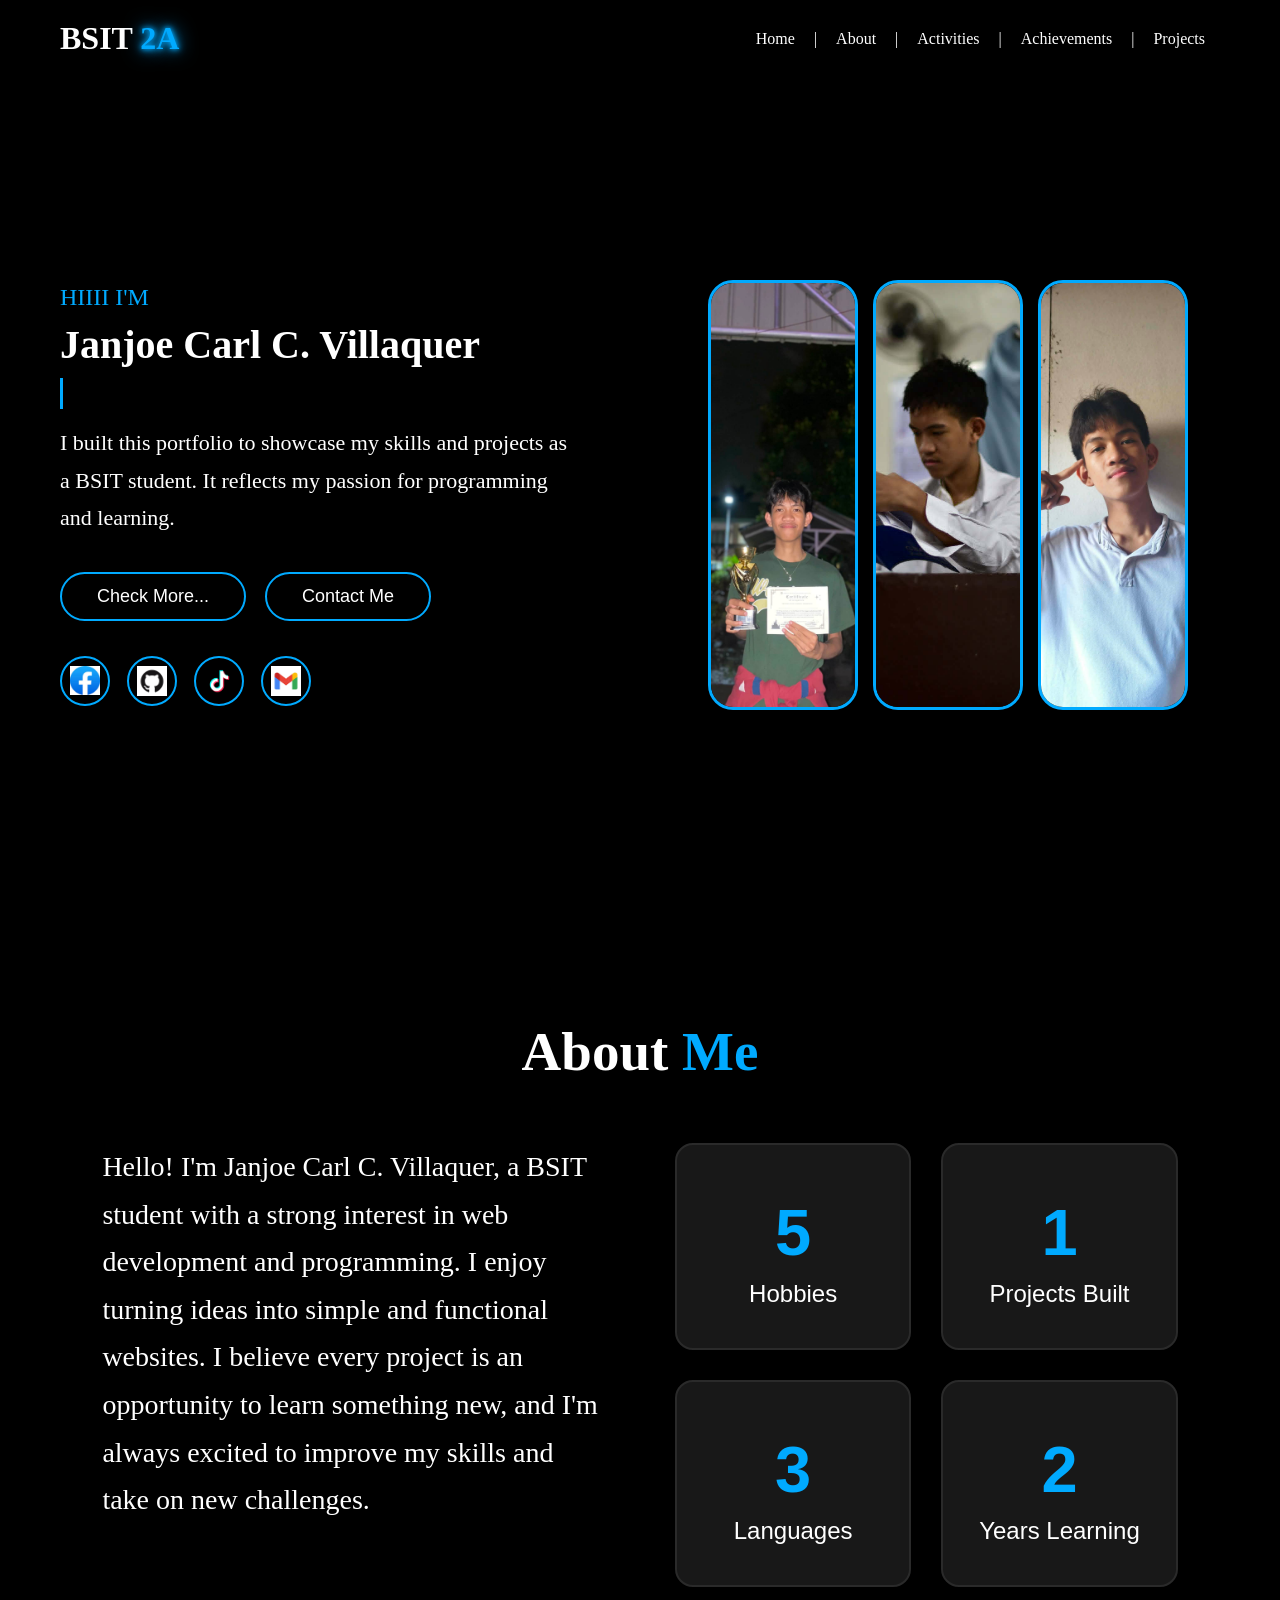
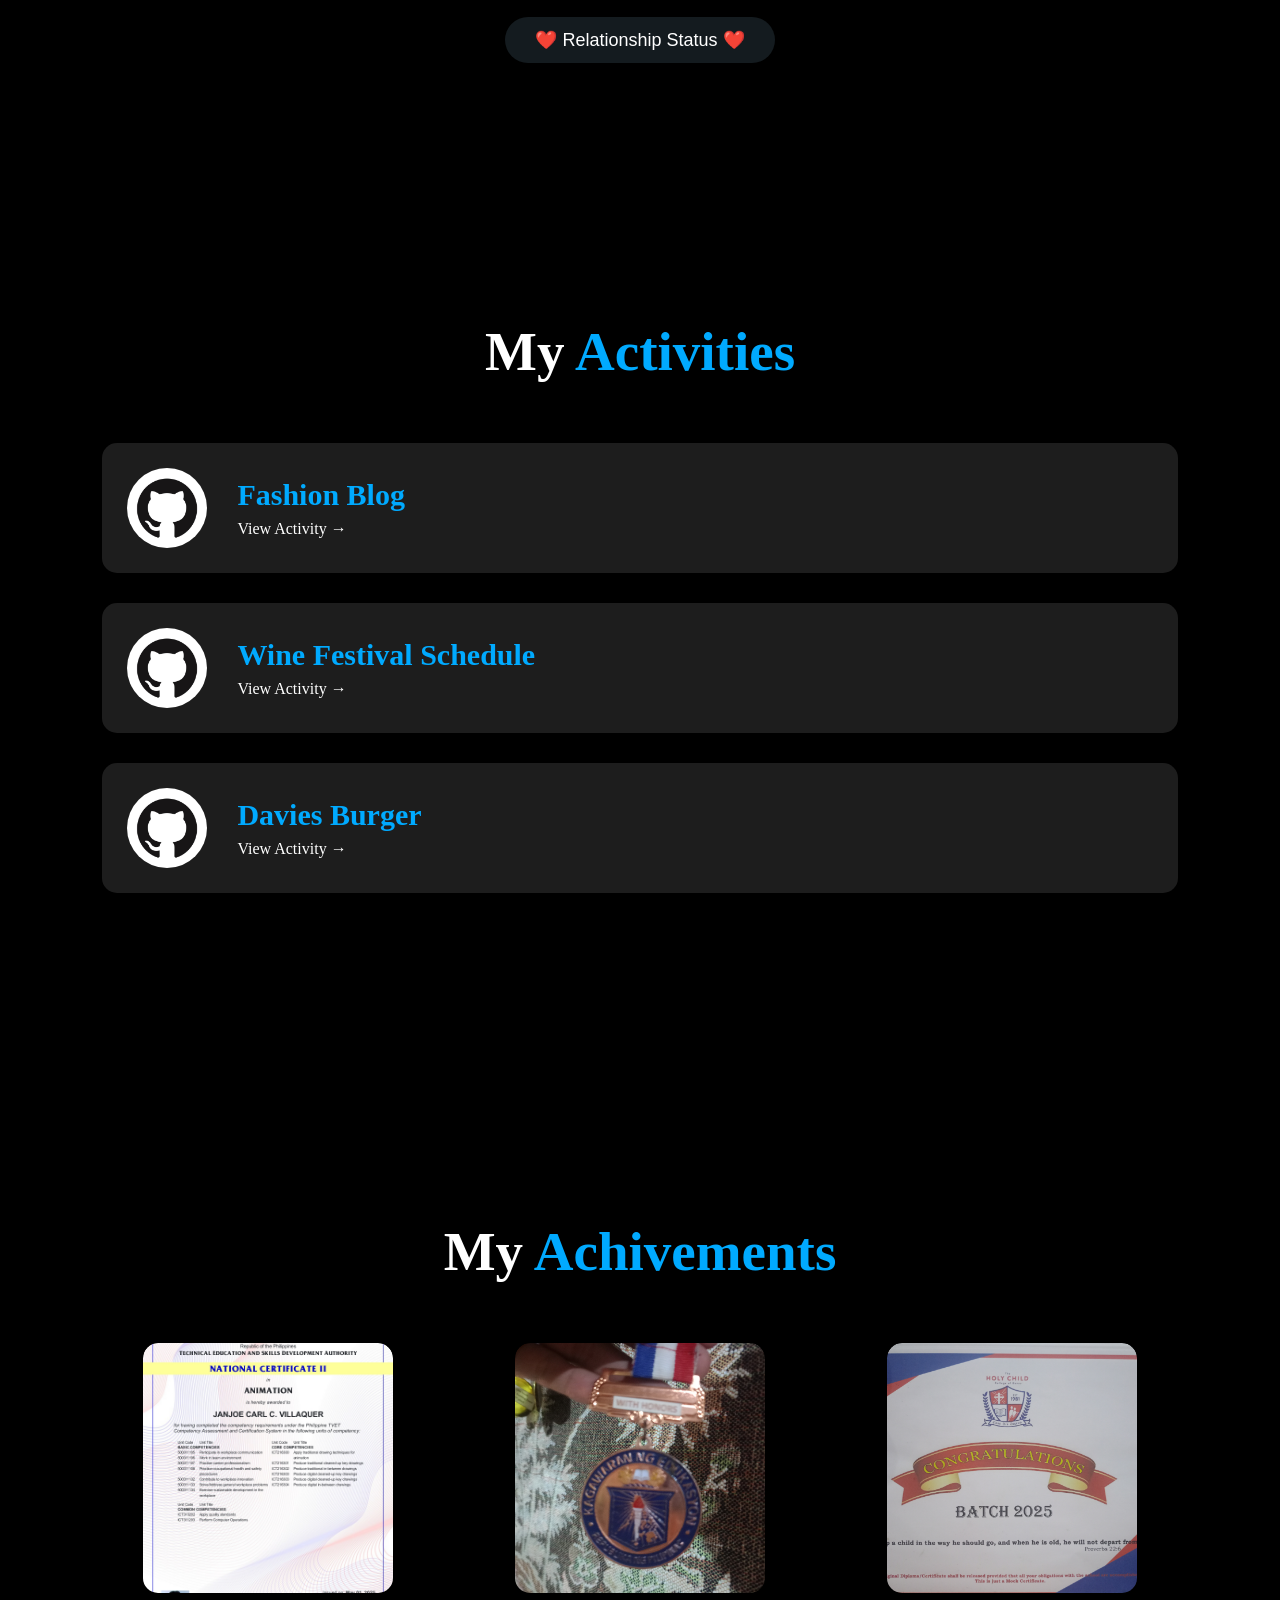
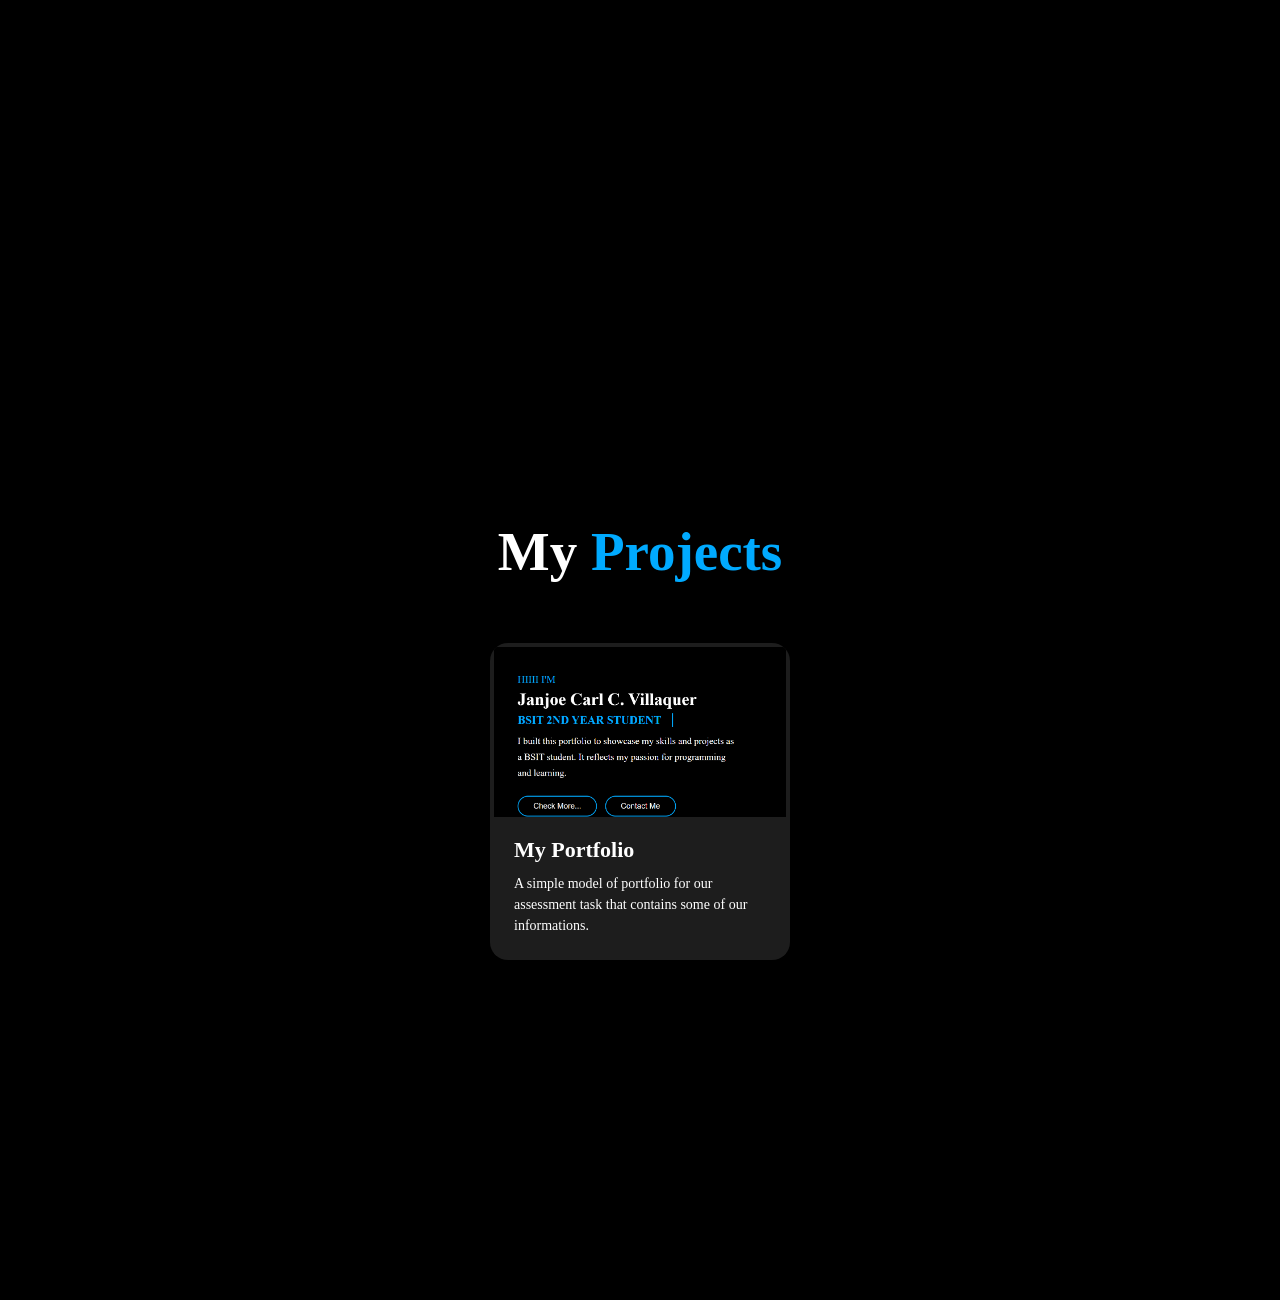
<file: index.html>
<!DOCTYPE html>
<html lang="en">
<head>
    <meta charset="UTF-8">
    <meta name="viewport" content="width=device-width, initial-scale=1.0">
    <link rel="stylesheet" href="style.css">
    <title>My portfolio</title>
</head>
<body>
    <!DOCTYPE html>
<html lang="en">
<head>
    <meta charset="UTF-8">
    <meta name="viewport" content="width=device-width, initial-scale=1.0">
    <title>My Portfolio</title>
</head>
<body>
    <header>
        <h2 class="logo">BSIT <span>2A</span></h2>
        <nav>
            <a href="#home">Home</a> |
            <a href="#about">About</a> |
            <a href="#activities">Activities</a> |
            <a href="#achievements">Achievements</a> |
            <a href="#projects">Projects</a>
        </nav>
    </header>

    
    <section id="home">
    <div class="home-content">
        <p>HIIII I'M</p>

        <h1>Janjoe Carl C. Villaquer</h1>

        <h2 class="typing">
            BSIT 2ND YEAR STUDENT
        </h2>

        <p class="description">
            I built this portfolio to showcase my skills and projects as a BSIT student.
            It reflects my passion for programming and learning.
        </p>

        <div class="buttons">
            <button class="btn">Check More...</button>
            <button class="btn">Contact Me</button>
        </div>

        <div class="social-icons">
            <a href="#"><img src="Images/fb.jpg"></a>
            <a href="#"><img src="Images/github.jpg"></a>
            <a href="#"><img src="Images/tiktok.jpg"></a>
            <a href="#"><img src="Images/email.jpg"></a>
        </div>
    </div>

    <div class="home-images">
        <img src="Images/pfp1.jpg">
        <img src="Images/pfp2.jpg">
        <img src="Images/pfp3.jpg">
    </div>
</section>


    <section id="about">
    <h1 class="about-title">About <span>Me</span></h1>
    <div class="about-container">
        <div class="about-text">
            <p>
                Hello! I'm Janjoe Carl C. Villaquer, a BSIT student with a
                strong interest in web development and programming.
                I enjoy turning ideas into simple and functional websites.
                I believe every project is an opportunity to learn something
                new, and I'm always excited to improve my skills and take on
                new challenges.
            </p>
        </div>

   <div class="about-boxes">
    <button class="info-box" onclick="showPopup('hobbies')">
    <i class="fa-solid fa-gamepad icon"></i>
    <h2>5</h2>
    <p>Hobbies</p>
</button>

<button class="info-box" onclick="showPopup('projects')">
    <i class="fa-solid fa-code icon"></i>
    <h2>1</h2>
    <p>Projects Built</p>
</button>

<button class="info-box" onclick="showPopup('languages')">
    <i class="fa-solid fa-language icon"></i>
    <h2>3</h2>
    <p>Languages</p>
</button>

<button class="info-box" onclick="showPopup('years')">
    <i class="fa-solid fa-graduation-cap icon"></i>
    <h2>2</h2>
    <p>Years Learning</p>
</button>
</div>
    </div>
<div class="relationship">
<button onclick="showPopup('taken')">
❤️ Relationship Status ❤️
</button>
</div>
</section>

<div id="popup" class="popup">
    <div class="popup-content">
        <span class="close">&times;</span>
        <h2 id="popup-title"></h2>
        <div id="popup-body"></div>
    </div>

</div>

    <section id="activities">

    <h1 class="activities-title">
        My <span>Activities</span>
    </h1>

    <div class="activity-card">
        <img src="Images/github.jpg" alt="GitHub Logo">
        <div class="activity-info">

            <h2>Fashion Blog</h2>
            <a href="https://jvillaquer250000000352-ctrl.github.io/Activity1.1/Fashion/index.html"
               target="_blank">
                View Activity →
            </a>
        </div>
    </div>

    <div class="activity-card">
        <img src="Images/github.jpg" alt="GitHub Logo">

        <div class="activity-info">
            <h2>Wine Festival Schedule</h2>
            <a href="https://jvillaquer250000000352-ctrl.github.io/Activity%201.2/Wine%20Festival%20Schedule/index.html"
               target="_blank">
                View Activity →
            </a>
        </div>
    </div>

    <div class="activity-card">
        <img src="Images/github.jpg" alt="GitHub Logo">

        <div class="activity-info">
            <h2>Davies Burger</h2>
            <a href="https://jvillaquer250000000352-ctrl.github.io/Activity2.1/Burger/index.html"
               target="_blank">
                View Activity →
            </a>
        </div>
    </div>

</section>

    <section id="achievements">
        <h1 class="achievements-title">My <span>Achivements</span></h1>
        <div class="achievement-gallery">

        <div class="achievement-card">
            <img src="Images/achivement1.jpg" alt="Achievement 1">
        </div>

        <div class="achievement-card">
            <img src="Images/achivement2.jpg" alt="Achievement2">
        </div>

        <div class="achievement-card">
            <img src="Images/achivement3.jpg" alt="Achievement3">
        </div>

    </div>
    </section>

    <section id="projects">
        <h1 class="projects-title">My <span>Projects</span></h1>

        <div class="project-container">
        <div class="project-card">

        <div class="project-image">
        <img src="Images/project1.png" alt="project 1">
        </div>

        <div class="project-info">
        <h2>My Portfolio</h2>
         <p>A simple model of portfolio for our assessment task that contains some of our informations.</p>
         </div>
        </div>
        </div>
    </section>

    <script>
const popup=document.getElementById("popup");
const title=document.getElementById("popup-title");
const body=document.getElementById("popup-body");
function showPopup(type){
popup.style.display="flex";

if(type=="hobbies"){
title.innerHTML="🎮 Hobbies";
body.innerHTML=`
<ul>
<li>Playing Mobile Legends</li>
<li>Eating Snacks</li>
<li>Joking / Trolling</li>
<li>Listening to Music</li>
<li>Caring for you 💙</li>
</ul>
`;
}

else if(type=="projects"){
title.innerHTML="💻 Projects Built";
body.innerHTML=`
<ul>
<li>My Website Portfolio</li>
</ul>
`;
}

else if(type=="languages"){
title.innerHTML="🌐 Languages";
body.innerHTML=`
<ul>
<li>English</li>
<li>Tagalog</li>
<li>Bisaya / Cebuano</li>
</ul>
`;
}

else if(type=="years"){
title.innerHTML="🎓 Years of Learning";
body.innerHTML=`
<ul>
<li>2 Years learning in UIC</li>
</ul>
`;

}

else if(type=="taken"){
title.innerHTML="❤️ Relationship Status ❤️";
body.innerHTML=`
<img src="Images/her.jpg">
<h3>Taken by her 🥰❤️💖</h3
`;
}
}

document.querySelector(".close").onclick=function(){
popup.style.display="none";
}

window.onclick=function(e){
if(e.target==popup){
popup.style.display="none";
}
}
</script>

</body>
</html>
</file>
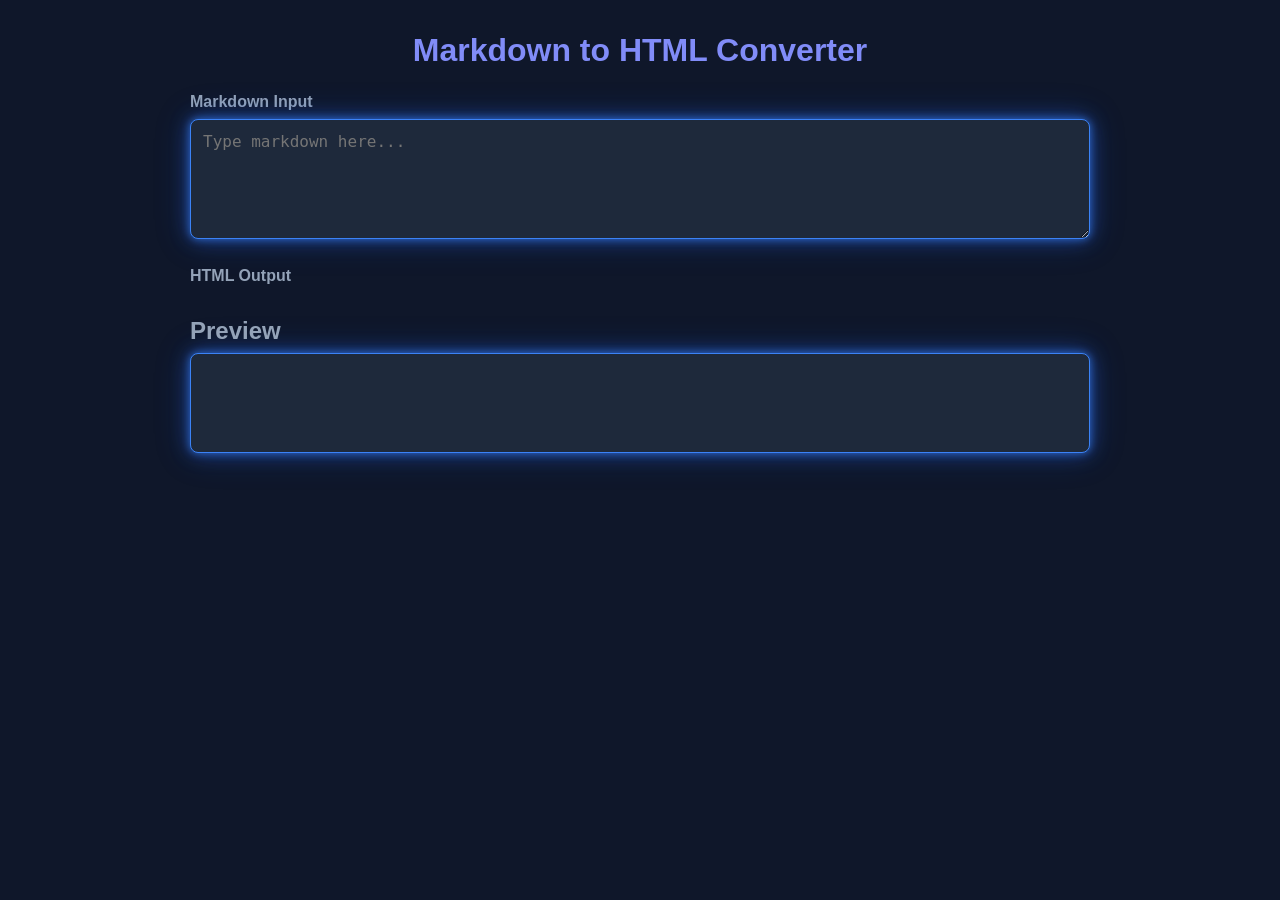
<file: markdown converter/index.html>
<!DOCTYPE html>
<html lang="en">
<head>
  <meta charset="UTF-8">
  <meta name="viewport" content="width=device-width, initial-scale=1.0">
  <title>Markdown to HTML Converter</title>
  <link rel="stylesheet" href="style.css">
</head>
<body>
  <main class="container">
    <h1>Markdown to HTML Converter</h1>
    
    <div class="editor-pane">
      <label for="markdown-input">Markdown Input</label>
      <textarea id="markdown-input" placeholder="Type markdown here..."></textarea>
    </div>

    <div class="output-pane">
      <label for="html-output">HTML Output</label>

      <pre id="html-output"></pre>
    </div>

    <div class="preview-pane">
      <h2>Preview</h2>
      <div id="preview"></div>
    </div>
  </main>

  <script src="script.js"></script>
</body>
</html>
</file>
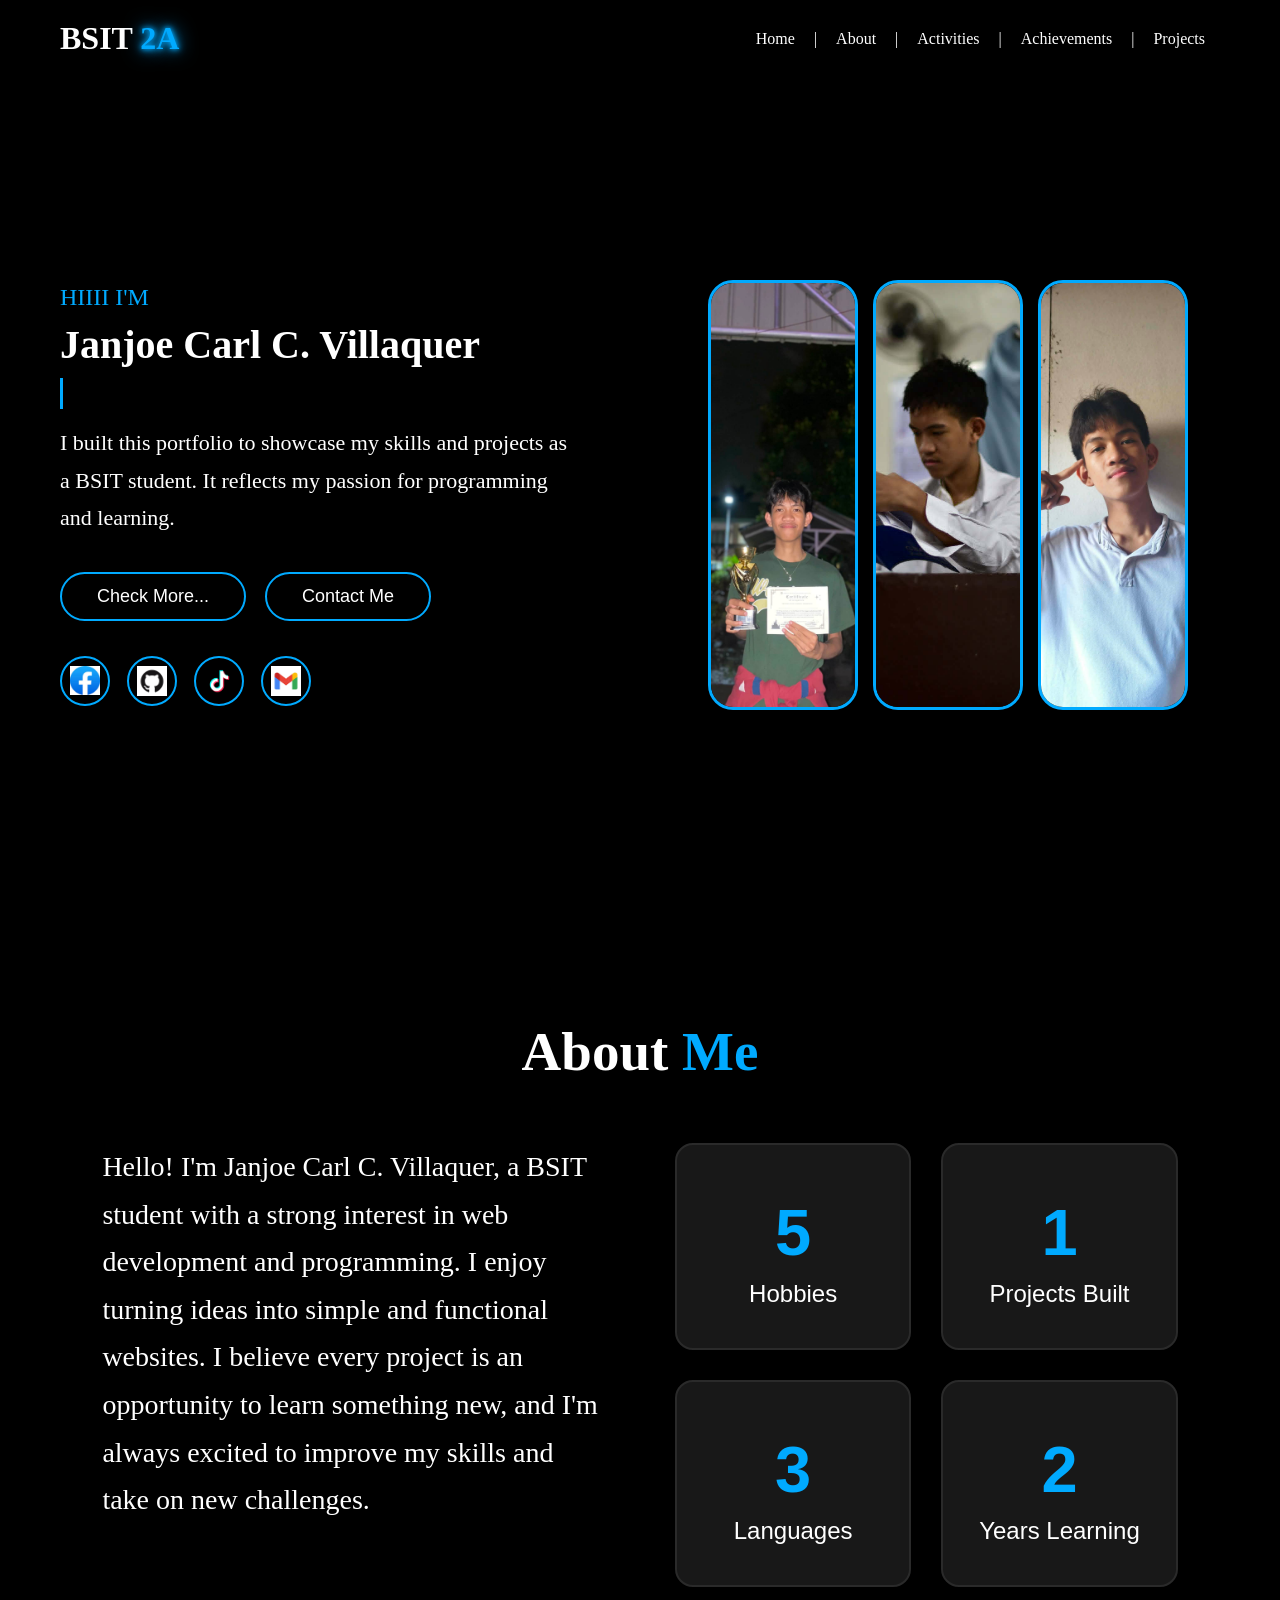
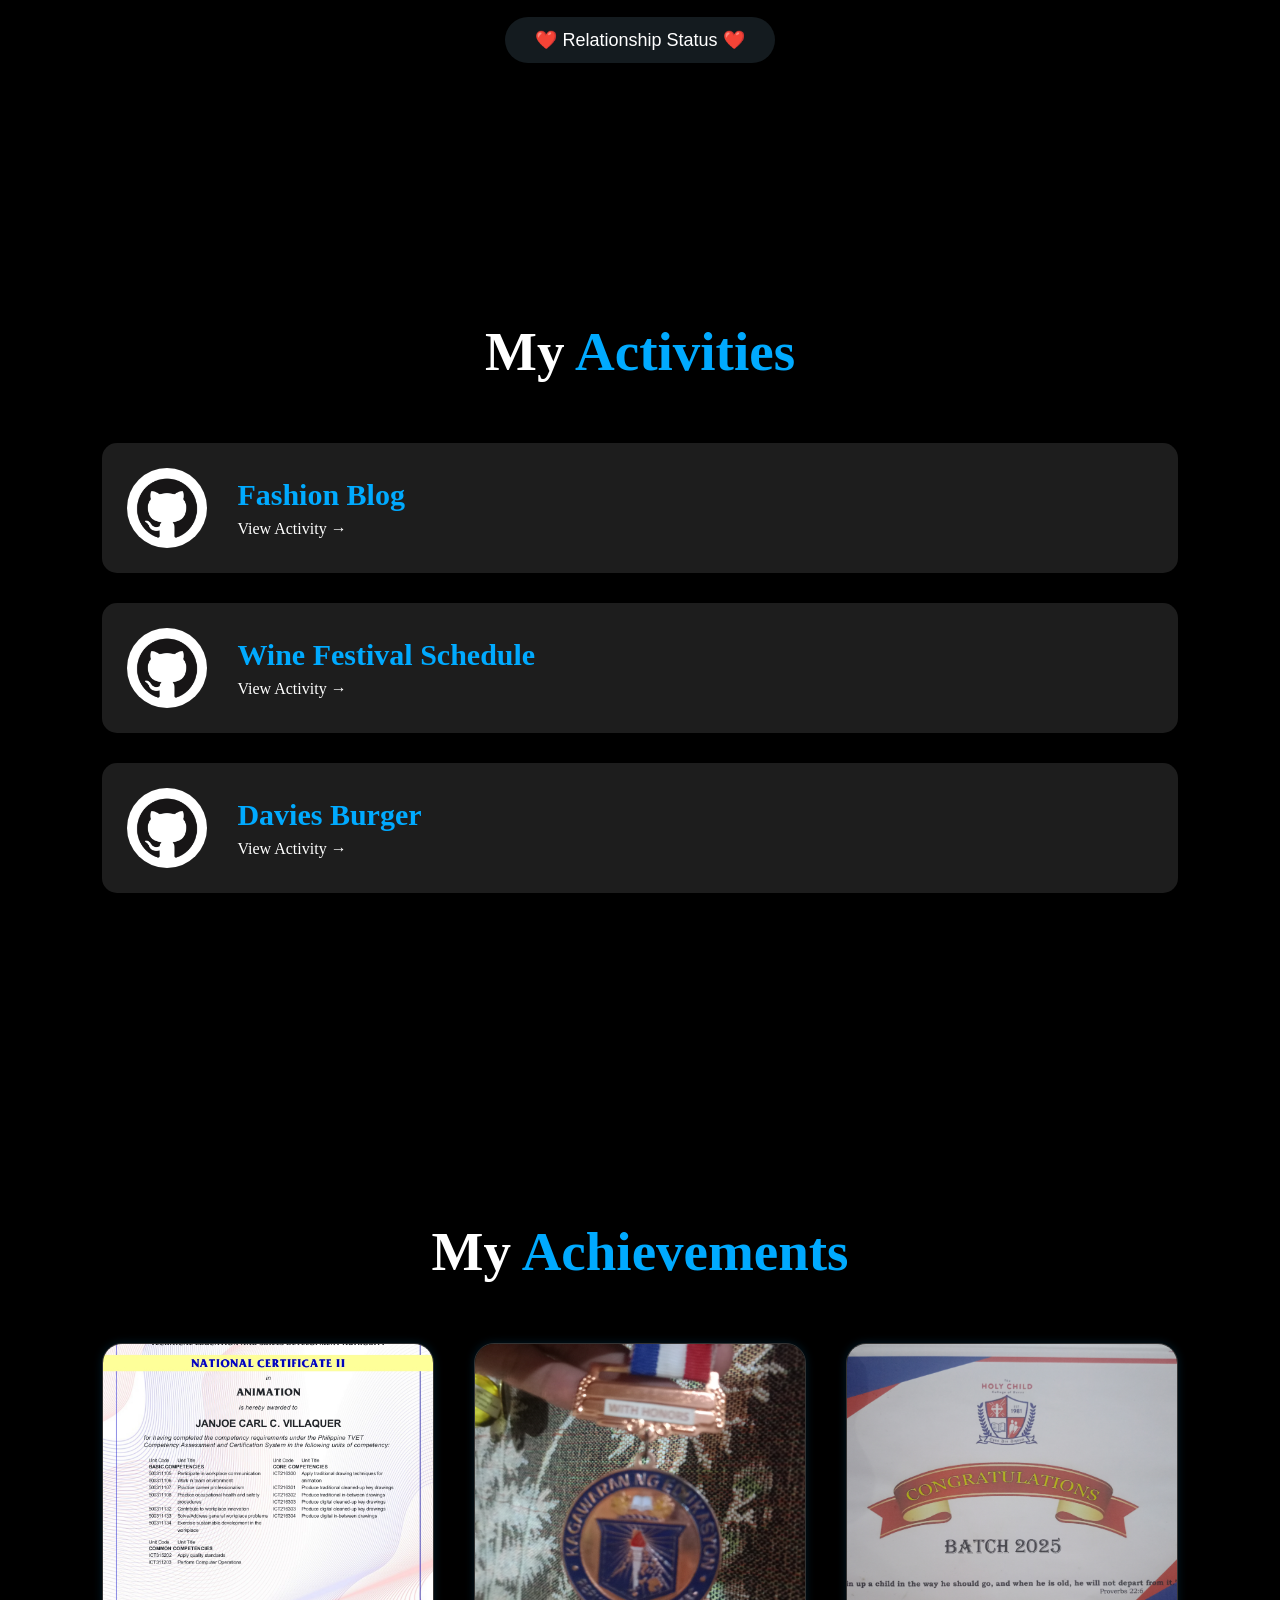
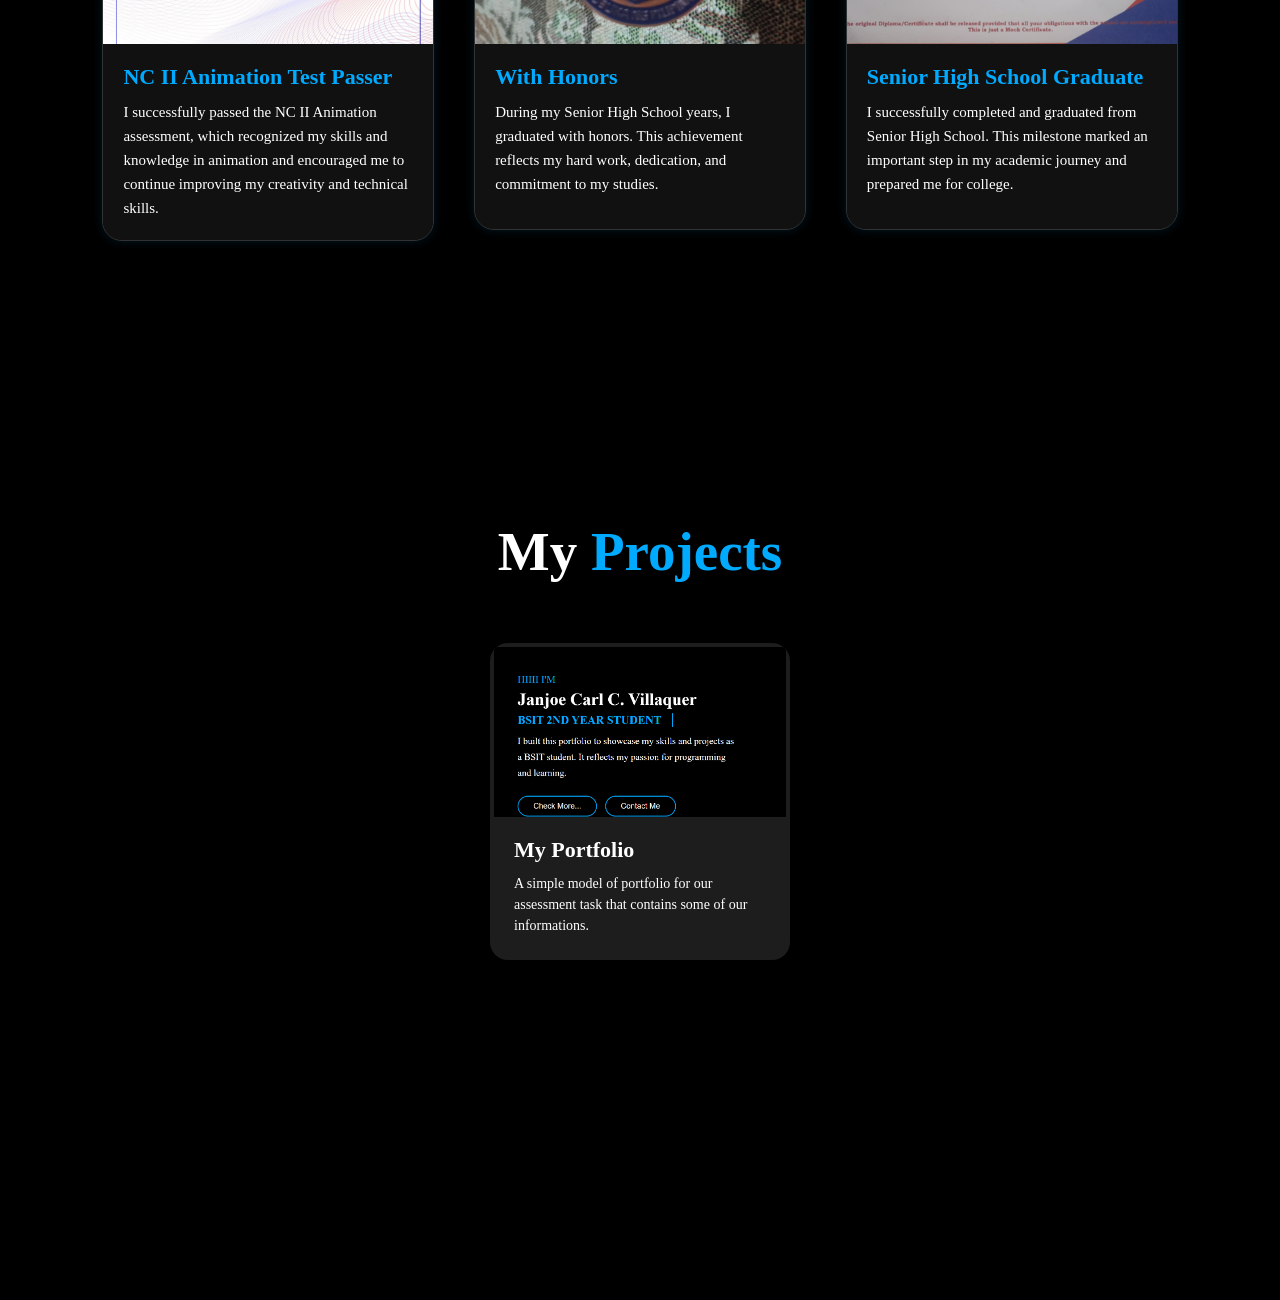
<file: My Portfolio/index.html>
<!DOCTYPE html>
<html lang="en">
<head>
    <meta charset="UTF-8">
    <meta name="viewport" content="width=device-width, initial-scale=1.0">
    <link rel="stylesheet" href="style.css">
    <title>My portfolio</title>
</head>
<body>
    <!DOCTYPE html>
<html lang="en">
<head>
    <meta charset="UTF-8">
    <meta name="viewport" content="width=device-width, initial-scale=1.0">
    <title>My Portfolio</title>
</head>
<body>
    <header>
        <h2 class="logo">BSIT <span>2A</span></h2>
        <nav>
            <a href="#home">Home</a> |
            <a href="#about">About</a> |
            <a href="#activities">Activities</a> |
            <a href="#achievements">Achievements</a> |
            <a href="#projects">Projects</a>
        </nav>
    </header>

    
    <section id="home">
    <div class="home-content">
        <p>HIIII I'M</p>

        <h1>Janjoe Carl C. Villaquer</h1>

        <h2 class="typing">
            BSIT 2ND YEAR STUDENT
        </h2>

        <p class="description">
            I built this portfolio to showcase my skills and projects as a BSIT student.
            It reflects my passion for programming and learning.
        </p>

        <div class="buttons">
            <button class="btn">Check More...</button>
            <button class="btn">Contact Me</button>
        </div>

        <div class="social-icons">
            <a href="https://www.facebook.com/carl.villaquer" target="_blank"><img src="Images/fb.jpg" alt="fb"></a>
            <a href="https://github.com/jvillaquer250000000352-ctrl" target="_blank"><img src="Images/github.jpg" alt="github"></a>
            <a href="https://www.tiktok.com/@urbestfriendcarl" target="_blank"><img src="Images/tiktok.jpg" alt="tiktok"></a>
            <a href="#"><img src="Images/email.jpg"></a>
        </div>
    </div>

    <div class="home-images">
        <img src="Images/pfp1.jpg">
        <img src="Images/pfp2.jpg">
        <img src="Images/pfp3.jpg">
    </div>
</section>


    <section id="about">
    <h1 class="about-title">About <span>Me</span></h1>
    <div class="about-container">
        <div class="about-text">
            <p>
                Hello! I'm Janjoe Carl C. Villaquer, a BSIT student with a
                strong interest in web development and programming.
                I enjoy turning ideas into simple and functional websites.
                I believe every project is an opportunity to learn something
                new, and I'm always excited to improve my skills and take on
                new challenges.
            </p>
        </div>

   <div class="about-boxes">
    <button class="info-box" onclick="showPopup('hobbies')">
    <i class="fa-solid fa-gamepad icon"></i>
    <h2>5</h2>
    <p>Hobbies</p>
</button>

<button class="info-box" onclick="showPopup('projects')">
    <i class="fa-solid fa-code icon"></i>
    <h2>1</h2>
    <p>Projects Built</p>
</button>

<button class="info-box" onclick="showPopup('languages')">
    <i class="fa-solid fa-language icon"></i>
    <h2>3</h2>
    <p>Languages</p>
</button>

<button class="info-box" onclick="showPopup('years')">
    <i class="fa-solid fa-graduation-cap icon"></i>
    <h2>2</h2>
    <p>Years Learning</p>
</button>
</div>
    </div>
<div class="relationship">
<button onclick="showPopup('taken')">
❤️ Relationship Status ❤️
</button>
</div>
</section>

<div id="popup" class="popup">
    <div class="popup-content">
        <span class="close">&times;</span>
        <h2 id="popup-title"></h2>
        <div id="popup-body"></div>
    </div>

</div>

    <section id="activities">

    <h1 class="activities-title">
        My <span>Activities</span>
    </h1>

    <div class="activity-card">
        <img src="Images/github.jpg" alt="GitHub Logo">
        <div class="activity-info">

            <h2>Fashion Blog</h2>
            <a href="https://jvillaquer250000000352-ctrl.github.io/Activity1.1/Fashion/index.html"
               target="_blank">
                View Activity →
            </a>
        </div>
    </div>

    <div class="activity-card">
        <img src="Images/github.jpg" alt="GitHub Logo">

        <div class="activity-info">
            <h2>Wine Festival Schedule</h2>
            <a href="https://jvillaquer250000000352-ctrl.github.io/Activity%201.2/Wine%20Festival%20Schedule/index.html"
               target="_blank">
                View Activity →
            </a>
        </div>
    </div>

    <div class="activity-card">
        <img src="Images/github.jpg" alt="GitHub Logo">

        <div class="activity-info">
            <h2>Davies Burger</h2>
            <a href="https://jvillaquer250000000352-ctrl.github.io/Activity2.1/Burger/index.html"
               target="_blank">
                View Activity →
            </a>
        </div>
    </div>

</section>

<section id="achievements">
    <h1 class="achievements-title">My <span>Achievements</span></h1>

    <div class="achievement-gallery">

        <div class="achievement-card">
            <img src="Images/achivement1.jpg" alt="NC II Animation Test Passer">
            <div class="achievement-description">
                <h3>NC II Animation Test Passer</h3>
                <p>I successfully passed the NC II Animation assessment, which recognized my skills and knowledge in animation and encouraged me to continue improving my creativity and technical skills.</p>
            </div>
        </div>

        <div class="achievement-card">
            <img src="Images/achivement2.jpg" alt="With Honors">
            <div class="achievement-description">
                <h3>With Honors</h3>
                <p>During my Senior High School years, I graduated with honors. This achievement reflects my hard work, dedication, and commitment to my studies.</p>
            </div>
        </div>

        <div class="achievement-card">
            <img src="Images/achivement3.jpg" alt="Senior High School Graduate">
            <div class="achievement-description">
                <h3>Senior High School Graduate</h3>
                <p>I successfully completed and graduated from Senior High School. This milestone marked an important step in my academic journey and prepared me for college.</p>
            </div>
        </div>

    </div>
</section>

    <section id="projects">
        <h1 class="projects-title">My <span>Projects</span></h1>

        <div class="project-container">
        <div class="project-card">

        <div class="project-image">
        <img src="Images/project1.png" alt="project 1">
        </div>

        <div class="project-info">
        <h2>My Portfolio</h2>
         <p>A simple model of portfolio for our assessment task that contains some of our informations.</p>
         </div>
        </div>
        </div>
    </section>

    <script>
const popup=document.getElementById("popup");
const title=document.getElementById("popup-title");
const body=document.getElementById("popup-body");
function showPopup(type){
popup.style.display="flex";

if(type=="hobbies"){
title.innerHTML="🎮 Hobbies";
body.innerHTML=`
<ul>
<li>Playing Mobile Legends</li>
<li>Eating Snacks</li>
<li>Joking / Trolling</li>
<li>Listening to Music</li>
<li>Caring for you 💙</li>
</ul>
`;
}

else if(type=="projects"){
title.innerHTML="💻 Projects Built";
body.innerHTML=`
<ul>
<li>My Website Portfolio</li>
</ul>
`;
}

else if(type=="languages"){
title.innerHTML="🌐 Languages";
body.innerHTML=`
<ul>
<li>English</li>
<li>Tagalog</li>
<li>Bisaya / Cebuano</li>
</ul>
`;
}

else if(type=="years"){
title.innerHTML="🎓 Years of Learning";
body.innerHTML=`
<ul>
<li>2 Years learning in UIC</li>
</ul>
`;

}

else if(type=="taken"){
title.innerHTML="❤️ Relationship Status ❤️";
body.innerHTML=`
<img src="Images/her.jpg">
<h3>Taken by her 🥰❤️💖</h3
`;
}
}

document.querySelector(".close").onclick=function(){
popup.style.display="none";
}

window.onclick=function(e){
if(e.target==popup){
popup.style.display="none";
}
}
</script>

</body>
</html>
</file>
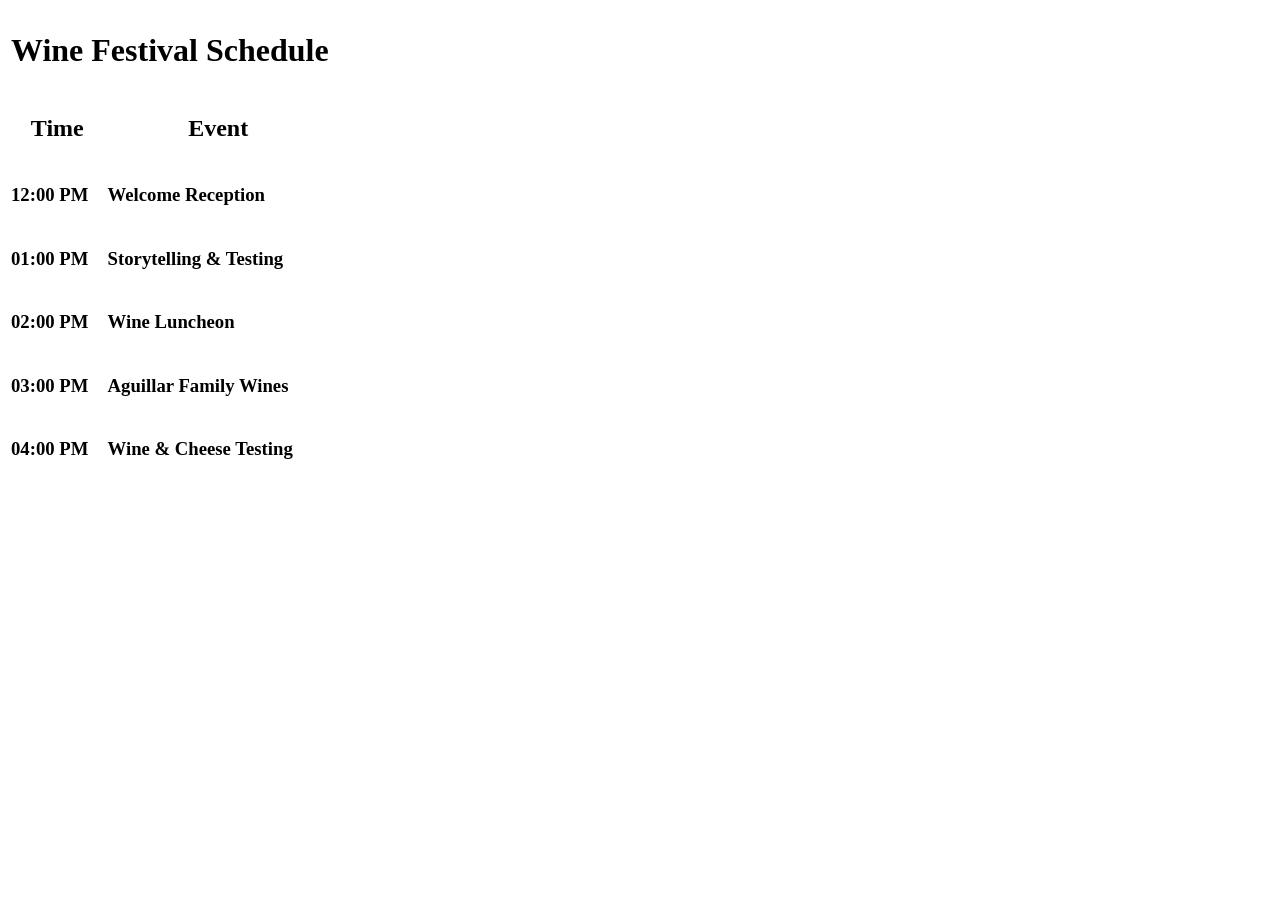
<file: Activity 1.2/Wine Festival Schedule/index.html>
<!DOCTYPE html>
<html lang="en">
<head>
  <meta charset="UTF-8">
  <title>Wine Festival Schedule</title>
</head>
<body>
  <div class="container">
    <table>
      <thead>
        <tr>
          <th colspan="2"><h1>Wine Festival Schedule</h1></th>
        </tr>
        <tr>
          <th><h2>Time</h2></th>
          <th><h2>Event</h2></th>
        </tr>
      </thead>
      <tbody>
        <tr>
          <td class="left"><h3>12:00 PM</h3></td>
          <td><h3>Welcome Reception</h3></td>
        </tr>
        <tr>
          <td class="left"><h3>01:00 PM</h3></td>
          <td><h3>Storytelling &amp; Testing</h3></td>
        </tr>
        <tr>
          <td class="left"><h3>02:00 PM</h3></td>
          <td><h3>Wine Luncheon</h3></td>
        </tr>
        <tr>
          <td class="left"><h3>03:00 PM</h3></td>
          <td><h3>Aguillar Family Wines</h3></td>
        </tr>
        <tr>
          <td class="left"><h3>04:00 PM</h3></td>
          <td><h3>Wine &amp; Cheese Testing</h3></td>
        </tr>
      </tbody>
    </table>
  </div>
</body>
</html>
</file>
<file: style.css>
html{
    scroll-behavior: smooth;
}

*{
    margin:0;
    padding:0;
    box-sizing:border-box;
    scroll-behavior:smooth;
}

body{
    background:#000;
    color:white;
    font-family:'Times New Roman', Times, serif;
    padding-top: 90px;
}

header{
    position: fixed;
    top: 0;
    left: 0;
    width: 100%;
    display: flex;
    justify-content: space-between;
    align-items: center;
    padding: 20px 60px;
    background-color: black;
    z-index: 1000;
    box-sizing: border-box;
}

.logo{
    color:white;
    font-size:32px;
    font-weight:bold;
}

.logo span{
    color:#00aaff;
    text-shadow:
        0 0 5px #00aaff,
        0 0 10px #00aaff,
        0 0 20px #00aaff;
}

nav a{
    color:white;
    text-decoration:none;
    margin:0 15px;
    position:relative;
    transition:.3s;
}

nav a:hover{
    color:#f3f5f5;
    text-shadow: 0 0 5px #d1d8db, 0 0 10px #f4f8f9, 0 0 20px #eaeff1;
}

nav a::after{
    content:"";
    position:absolute;
    left:0;
    bottom:-8px;
    width:0;
    height:3px;
    background:#00aaff;
    transition:.3s;
}

nav a:hover::after{
    width:100%;
    box-shadow:0 0 10px #00aaff,0 0 20px #00aaff;
}

#home{

    min-height:90vh;
    display:flex;
    justify-content:space-between;
    align-items:center;
    gap:70px;
    padding:60px;
}

.home-content{
    flex:1;
}

.home-content p:first-child{
    color:#00aaff;
    font-size:24px;
}

.home-content h1{
    font-size:40px;
    margin:10px 0;
}

.description{
    width:520px;
    font-size:22px;
    line-height:1.7;
    margin-top:15px;
}

.typing{
    color:#00aaff;
    font-size:27px;
    font-weight:bold;
    overflow:hidden;
    white-space:nowrap;
    border-right:3px solid #00aaff;
    width:0;
    animation:
    typing 4s steps(27) infinite,
    blink .7s step-end infinite;
}

@keyframes typing{
    0%{
        width:0;
    }
    40%{
        width:27ch;
    }
    60%{

        width:27ch;
    }
    100%{
        width:0;
    }
}

@keyframes blink{
    50%{
        border-color:transparent;
    }
}

.buttons{
    margin-top:35px;
}

.btn{
    background:transparent;
    color:white;
    border:2px solid #00aaff;
    padding:12px 35px;
    border-radius:40px;
    font-size:18px;
    margin-right:15px;
    cursor:pointer;
    transition:.3s;
}

.btn:hover{
    background:#00aaff;
    transform:translateY(-4px);
    box-shadow:-8px 0 18px #00aaff, 8px 0 18px #00aaff;
}

.social-icons{
    margin-top:35px;
    display:flex;
    gap:17px;
}

.social-icons a{
    width:50px;
    height:50px;
    display:flex;
    justify-content:center;
    align-items:center;
    border:2px solid #00aaff;
    border-radius:50%;
    overflow:hidden;
    transition:.3s;
}

.social-icons img{
    width:65%;
    height:65%;
    object-fit:contain;
}

.social-icons a:hover{
    transform:translateY(-5px);
    box-shadow:
    0 0 15px #00aaff,
    0 0 30px #00aaff;
}

.home-images{
    flex:1;
    display:flex;
    justify-content:center;
    align-items:center;
    gap:15px;
}

.home-images img{
    width:150px;
    height:430px;
    object-fit:cover;
    border-radius:25px;
    border:3px solid #00aaff;
    cursor:pointer;
    transition:.45s ease;
}

.home-images:hover img{
    width:120px;
    opacity:.5;
}

.home-images img:hover{
    width:280px;
    opacity:1;
    transform:translateY(-12px);
    box-shadow:0 0 20px #00aaff, 0 0 40px #00aaff, 0 0 60px #00aaff;
}

hr{
    border:1px solid rgba(255,255,255,.35);
}

/* ABOUT ME NI HAAAA */

#about{
    min-height:100vh;
    padding:120px 8%;
}

.about-title{
    text-align:center;
    font-size:55px;
    margin-bottom:60px;
}

.about-title span{
    color:#00aaff;
}

.about-container{
    display:flex;
    justify-content:space-between;
    align-items:flex-start;
    gap:70px;
}

.about-text{
    flex:1;
}

.about-text p{
    font-size:28px;
    line-height:1.7;
}

.about-boxes{
    flex:1;
    display:grid;
    grid-template-columns:repeat(2,1fr);
    gap:30px;
}

.info-box{
    background:#181818;
    border:2px solid #2a2a2a;
    border-radius:18px;
    padding:40px 20px;
    cursor:pointer;
    transition:.4s;
    color:white;
    text-align:center;
}

.info-box .icon{
    font-size:45px;
    margin-bottom:15px;
    transition:.4s;
}

.info-box h2{
    font-size:65px;
    color:#00aaff;
    margin:10px 0;
    transition:.4s;
}

.info-box p{
    font-size:24px;
    transition:.4s;
}

.info-box:hover{
    transform:translateY(-12px) scale(1.05);
    border-color:#00aaff;
    background:#1f1f1f;

    box-shadow:
    0 0 15px #00aaff,
    0 0 30px #00aaff,
    0 0 45px rgba(0,170,255,.5);
}

.info-box:hover .icon{
    transform:rotate(8deg) scale(1.2);
    filter:drop-shadow(0 0 10px #00aaff);
}

.info-box:hover h2{
    text-shadow:
    0 0 10px #00aaff,
    0 0 20px #00aaff,
    0 0 40px #00aaff;
}

.info-box:hover p{
    color:#f8f9fa;
}

.info-box:active{
    transform:scale(.96);
}

.popup{
display:none;
position:fixed;
left:0;
top:0;
width:100%;
height:100%;
background:rgba(0,0,0,.7);
justify-content:center;
align-items:center;
z-index:9999;
}

.popup-content{
background:#181818;
padding:35px;
border-radius:15px;
width:420px;
text-align:center;
border:2px solid #00aaff;
box-shadow:
0 0 20px #00aaff,
0 0 40px #00aaff;
animation:pop .3s;
}

@keyframes pop{
from{
transform:scale(.7);
opacity:0;
}

to{
transform:scale(1);
opacity:1;
}
}

.close{
float:right;
font-size:30px;
cursor:pointer;
color:white;
}

.close:hover{
color:#00aaff;
}

.popup h2{
color:#00aaff;
margin-bottom:20px;
}

.popup ul{
text-align:left;
font-size:20px;
line-height:2;
}

.relationship{
text-align:center;
margin-top:30px;
}

.relationship button{
background:#141b1f;
border:none;
padding:12px 30px;
font-size:18px;
color:white;
border-radius:40px;
cursor:pointer;
transition:.3s;
}

.relationship button:hover{
box-shadow:
0 0 15px #00aaff,
0 0 30px #00aaff;
transform:translateY(-5px);
}

.popup img{
width:180px;
border-radius:15px;
margin-bottom:20px;
border:3px solid #00aaff;
}

#activities{
    min-height:100vh;
    padding:120px 8%;
}

.activities-title{
    text-align:center;
    font-size:55px;
    margin-bottom:60px;
}

.activities-title span{
    color:#00aaff;
}

.activity-card{
    display: flex;
    align-items: center;
    background: #1d1d1d;
    padding: 25px;
    margin-bottom: 30px;
    border-radius: 15px;
}

.activity-card img{
    width:80px;
    height:80px;
    border-radius:50%;
    object-fit:cover;
    margin-right:30px;
}

.activity-info h2{
    color:#00aaff;
    margin-bottom:8px;
    font-size:30px;
}

.activity-info a{
    color:white;
    text-decoration:none;
    position:relative;
    transition:.3s;
}

.activity-info a:hover{
    color:#ecf0f2;
    text-shadow:
    0 0 5px #eef3f5,
    0 0 10px #e6eef2,
    0 0 20px #f2f4f4;
}

.activity-info a::after{
    content:"";
    position:absolute;
    left:0;
    bottom:-5px;
    width:0;
    height:2px;
    background:#00aaff;
    transition:.3s;
}

.activity-info a:hover::after{
    width:100%;
    box-shadow:
    0 0 10px #00aaff,
    0 0 20px #00aaff;
}

#achievements{
    min-height:100vh;
    padding:120px 8%;
}

.achievements-title{
    text-align:center;
    font-size:55px;
    margin-bottom:60px;
}

.achievements-title span{
    color:#00aaff;
}

.achievement-gallery{
    display:grid;
    grid-template-columns:repeat(3,1fr);
    gap:40px;
    justify-items:center;
}

.achievement-card{
    position:relative;
    overflow:hidden;
    border-radius:15px;
}

.achievement-card img{
    width:250px;
    height:250px;
    object-fit:cover;
    border-radius:15px;
    transition:.4s;
}

.achievement-card::before{
    content:"";
    position:absolute;
    top:0;
    left:-120%;
    width:60%;
    height:100%;
    background:linear-gradient(
        120deg,
        transparent,
        rgba(255,255,255,.8),
        transparent
    );

    transform:skewX(-25deg);
}

.achievement-card:hover::before{
    animation:shine .9s;
}

@keyframes shine{
    100%{
        left:180%;

    }
}

.achievement-card{
    position: relative;
    overflow: hidden;
    border-radius: 15px;
    transition: transform .35s ease;
}

.achievement-card:hover{
    transform: translateY(-10px) scale(1.03);
     box-shadow:0 0 15px rgba(0,170,255,.4), 0 0 35px rgba(0,170,255,.25);
}

#projects{
    min-height:100vh;
    padding:120px 8%;
}

.projects-title{
    text-align:center;
    font-size:55px;
    margin-bottom:60px;
}

.projects-title span{
    color:#00aaff;
}

.project-container{
    display:flex;
    justify-content:center;
    align-items:center;
    gap:40px;
}

.project-card{
    position:relative;
    width:300px;
    overflow:visible;
    border-radius:18px;
    isolation:isolate;
}

.project-card::before{
    position:absolute;
    content:"";
    display:block;
    width:70px;
    height:160%;
    background:linear-gradient(
        90deg,
        transparent,
        #008cff,
        #00d9ff,
        #008cff,
        transparent
    );

    left:50%;
    top:50%;
    transform:translate(-50%, -50%);
    animation:projectRotation 2.5s linear infinite;
    opacity:0;
    z-index:-1;
    filter:blur(2px);
}

.project-card:hover::before{
    opacity:1;
}

@keyframes projectRotation{
    0%{
        transform:translate(-50%, -50%) rotateZ(0deg);
    }

    100%{
        transform:translate(-50%, -50%) rotateZ(360deg);
    }
}

.project-content{
    position:relative;
    width:100%;
    background:#1d1d1d;
    border-radius:15px;
    overflow:hidden;
    z-index:1;
}

.project-image{
    position:relative;
    height:170px;
    overflow:hidden;
}

.project-image img{
    width:100%;
    height:100%;
    object-fit:cover;
    display:block;
}

.project-info{
    padding:20px;
    background:#1d1d1d;
}

.project-info h2{
    color:white;
    font-size:22px;
    margin-bottom:10px;
}

.project-info p{
    color:white;
    font-size:14px;
    line-height:1.5;
}

.project-card:hover{
    filter:drop-shadow(
        0 0 8px rgba(0,170,255,.7)
    );
}

#projects{
    min-height:100vh;
    padding:120px 8%;
}

.projects-title{
    text-align:center;
    font-size:55px;
    margin-bottom:60px;
}

.projects-title span{
    color:#00aaff;
}

.project-container{
    display:flex;
    justify-content:center;
    align-items:center;
    gap:40px;
}

.project-card{
    position:relative;
    width:300px;
    height:auto;
    padding:4px;
    overflow:hidden;
    border-radius:18px;
    background:#1d1d1d;
}

.project-card::before{
    content:"";
    position:absolute;
    width:100px;
    height:180%;
    left:50%;
    top:50%;
    transform:translate(-50%, -50%);
    background:linear-gradient(
        90deg,
        transparent,
        #008cff,
        #00d9ff,
        #008cff,
        transparent
    );

    animation:projectRotation 2.5s linear infinite;
    filter:blur(3px);
    opacity:0;
}

.project-card:hover::before{
    opacity:1;
}

@keyframes projectRotation{
    0%{
        transform:translate(-50%, -50%) rotateZ(0deg);
    }

    100%{
        transform:translate(-50%, -50%) rotateZ(360deg);
    }
}

.project-content{
    position:relative;
    z-index:2;
    width:100%;
    background:#1d1d1d;
    border-radius:14px;
    overflow:hidden;
}

.project-image{
    position:relative;
    height:170px;
    overflow:hidden;
}

.project-image img{
    width:100%;
    height:100%;
    object-fit:cover;
    display:block;
}

.project-info{
    padding:20px;
    background:#1d1d1d;
}

.project-info h2{
    color:white;
    font-size:22px;
    margin-bottom:10px;
}

.project-info p{
    color:white;
    font-size:14px;
    line-height:1.5;
}

.project-card:hover{

    box-shadow:
        0 0 10px rgba(241, 242, 243, 0.65),
        0 0 22px rgba(236, 237, 238, 0.4),
        0 0 35px rgba(248, 249, 249, 0.2);

}
</file>
<file: markdown converter/style.css>
* {
  box-sizing: border-box;
  margin: 0;
  padding: 0;
}

body {
  font-family: -apple-system, BlinkMacSystemFont, "Segoe UI", Roboto, sans-serif;
  background-color: #0f172a;
  color: #f8fafc;
  padding: 2rem;
  display: flex;
  justify-content: center;
}

.container {
  width: 100%;
  max-width: 900px;
  display: flex;
  flex-direction: column;
  gap: 1.5rem;
}

h1 {
  text-align: center;
  color: #818cf8;
}

label, h2 {
  display: block;
  font-weight: 600;
  margin-bottom: 0.5rem;
  color: #94a3b8;
}

textarea {
  width: 100%;
  height: 120px;
  padding: 0.75rem;
  border-radius: 8px;
  border: 1px solid #334155;
  background-color: #1e293b;
  color: #f8fafc;
  font-family: monospace;
  font-size: 1rem;
  resize: vertical;
}

#preview {
  min-height: 100px;
  padding: 1rem;
  border-radius: 8px;
  border: 1px solid #334155;
  background-color: #1e293b;
  color: #f8fafc;
}

#preview blockquote {
  border-left: 4px solid #6366f1;
  padding-left: 1rem;
  color: #cbd5e1;
}

#preview img {
  max-width: 100%;
}

#preview {
min-height: 100px;
padding: 1rem;
border-radius: 8px;
border: 1px solid #3b82f6;
background-color: #1e293b;
color: #f8fafc;

box-shadow:
0 0 8px rgba(59, 130, 246, 0.7),
0 0 20px rgba(37, 99, 235, 0.45),
0 0 35px rgba(37, 99, 235, 0.25);
}

textarea {
border: 1px solid #3b82f6;
box-shadow:
0 0 8px rgba(59, 130, 246, 0.7),
0 0 20px rgba(37, 99, 235, 0.45),
0 0 35px rgba(37, 99, 235, 0.25);
}
</file>
<file: My Portfolio/style.css>
html{
    scroll-behavior:smooth;
}

*{
    margin:0;
    padding:0;
    box-sizing:border-box;
    scroll-behavior:smooth;
}

body{
    background:#000;
    color:white;
    font-family:'Times New Roman', Times, serif;
    padding-top:90px;
}

/* =========================
   HEADER
========================= */

header{
    position:fixed;
    top:0;
    left:0;
    width:100%;
    display:flex;
    justify-content:space-between;
    align-items:center;
    padding:20px 60px;
    background-color:#000;
    z-index:1000;
}

.logo{
    color:white;
    font-size:32px;
    font-weight:bold;
}

.logo span{
    color:#00aaff;
    text-shadow:
        0 0 5px #00aaff,
        0 0 10px #00aaff,
        0 0 20px #00aaff;
}

nav a{
    color:white;
    text-decoration:none;
    margin:0 15px;
    position:relative;
    transition:.3s;
}

nav a:hover{
    color:#f3f5f5;
    text-shadow:
        0 0 5px #d1d8db,
        0 0 10px #f4f8f9,
        0 0 20px #eaeff1;
}

nav a::after{
    content:"";
    position:absolute;
    left:0;
    bottom:-8px;
    width:0;
    height:3px;
    background:#00aaff;
    transition:.3s;
}

nav a:hover::after{
    width:100%;
    box-shadow:
        0 0 10px #00aaff,
        0 0 20px #00aaff;
}

/* =========================
   HOME
========================= */

#home{
    min-height:90vh;
    display:flex;
    justify-content:space-between;
    align-items:center;
    gap:70px;
    padding:60px;
}

.home-content{
    flex:1;
}

.home-content p:first-child{
    color:#00aaff;
    font-size:24px;
}

.home-content h1{
    font-size:40px;
    margin:10px 0;
}

.description{
    width:520px;
    font-size:22px;
    line-height:1.7;
    margin-top:15px;
}

.typing{
    color:#00aaff;
    font-size:27px;
    font-weight:bold;
    overflow:hidden;
    white-space:nowrap;
    border-right:3px solid #00aaff;
    width:0;
    animation:
        typing 4s steps(27) infinite,
        blink .7s step-end infinite;
}

@keyframes typing{
    0%{
        width:0;
    }
    40%{
        width:27ch;
    }
    60%{
        width:27ch;
    }
    100%{
        width:0;
    }
}

@keyframes blink{
    50%{
        border-color:transparent;
    }
}

.buttons{
    margin-top:35px;
}

.btn{
    background:transparent;
    color:white;
    border:2px solid #00aaff;
    padding:12px 35px;
    border-radius:40px;
    font-size:18px;
    margin-right:15px;
    cursor:pointer;
    transition:.3s;
}

.btn:hover{
    background:#00aaff;
    transform:translateY(-4px);
    box-shadow:
        -8px 0 18px #00aaff,
        8px 0 18px #00aaff;
}

/* =========================
   SOCIAL ICONS
========================= */

.social-icons{
    margin-top:35px;
    display:flex;
    gap:17px;
}

.social-icons a{
    width:50px;
    height:50px;
    display:flex;
    justify-content:center;
    align-items:center;
    border:2px solid #00aaff;
    border-radius:50%;
    overflow:hidden;
    transition:.3s;
}

.social-icons img{
    width:65%;
    height:65%;
    object-fit:contain;
}

.social-icons a:hover{
    transform:translateY(-5px);
    box-shadow:
        0 0 15px #00aaff,
        0 0 30px #00aaff;
}

/* =========================
   HOME IMAGES
========================= */

.home-images{
    flex:1;
    display:flex;
    justify-content:center;
    align-items:center;
    gap:15px;
}

.home-images img{
    width:150px;
    height:430px;
    object-fit:cover;
    border-radius:25px;
    border:3px solid #00aaff;
    cursor:pointer;
    transition:.45s ease;
}

.home-images:hover img{
    width:120px;
    opacity:.5;
}

.home-images img:hover{
    width:280px;
    opacity:1;
    transform:translateY(-12px);
    box-shadow:
        0 0 20px #00aaff,
        0 0 40px #00aaff,
        0 0 60px #00aaff;
}

hr{
    border:1px solid rgba(255,255,255,.35);
}

/* =========================
   ABOUT
========================= */

#about{
    min-height:100vh;
    padding:120px 8%;
}

.about-title{
    text-align:center;
    font-size:55px;
    margin-bottom:60px;
}

.about-title span{
    color:#00aaff;
}

.about-container{
    display:flex;
    justify-content:space-between;
    align-items:flex-start;
    gap:70px;
}

.about-text{
    flex:1;
}

.about-text p{
    font-size:28px;
    line-height:1.7;
}

.about-boxes{
    flex:1;
    display:grid;
    grid-template-columns:repeat(2,1fr);
    gap:30px;
}

.info-box{
    background:#181818;
    border:2px solid #2a2a2a;
    border-radius:18px;
    padding:40px 20px;
    cursor:pointer;
    transition:.4s;
    color:white;
    text-align:center;
}

.info-box .icon{
    font-size:45px;
    margin-bottom:15px;
    transition:.4s;
}

.info-box h2{
    font-size:65px;
    color:#00aaff;
    margin:10px 0;
    transition:.4s;
}

.info-box p{
    font-size:24px;
    transition:.4s;
}

.info-box:hover{
    transform:translateY(-12px) scale(1.05);
    border-color:#00aaff;
    background:#1f1f1f;
    box-shadow:
        0 0 15px #00aaff,
        0 0 30px #00aaff,
        0 0 45px rgba(0,170,255,.5);
}

.info-box:hover .icon{
    transform:rotate(8deg) scale(1.2);
    filter:drop-shadow(0 0 10px #00aaff);
}

.info-box:hover h2{
    text-shadow:
        0 0 10px #00aaff,
        0 0 20px #00aaff,
        0 0 40px #00aaff;
}

.info-box:hover p{
    color:#f8f9fa;
}

.info-box:active{
    transform:scale(.96);
}

/* =========================
   POPUP
========================= */

.popup{
    display:none;
    position:fixed;
    left:0;
    top:0;
    width:100%;
    height:100%;
    background:rgba(0,0,0,.7);
    justify-content:center;
    align-items:center;
    z-index:9999;
}

.popup-content{
    background:#181818;
    padding:35px;
    border-radius:15px;
    width:420px;
    text-align:center;
    border:2px solid #00aaff;
    box-shadow:
        0 0 20px #00aaff,
        0 0 40px #00aaff;
    animation:pop .3s;
}

@keyframes pop{
    from{
        transform:scale(.7);
        opacity:0;
    }
    to{
        transform:scale(1);
        opacity:1;
    }
}

.close{
    float:right;
    font-size:30px;
    cursor:pointer;
    color:white;
}

.close:hover{
    color:#00aaff;
}

.popup h2{
    color:#00aaff;
    margin-bottom:20px;
}

.popup ul{
    text-align:left;
    font-size:20px;
    line-height:2;
}

.relationship{
    text-align:center;
    margin-top:30px;
}

.relationship button{
    background:#141b1f;
    border:none;
    padding:12px 30px;
    font-size:18px;
    color:white;
    border-radius:40px;
    cursor:pointer;
    transition:.3s;
}

.relationship button:hover{
    box-shadow:
        0 0 15px #00aaff,
        0 0 30px #00aaff;
    transform:translateY(-5px);
}

.popup img{
    width:180px;
    border-radius:15px;
    margin-bottom:20px;
    border:3px solid #00aaff;
}

/* =========================
   ACTIVITIES
========================= */

#activities{
    min-height:100vh;
    padding:120px 8%;
}

.activities-title{
    text-align:center;
    font-size:55px;
    margin-bottom:60px;
}

.activities-title span{
    color:#00aaff;
}

.activity-card{
    display:flex;
    align-items:center;
    background:#1d1d1d;
    padding:25px;
    margin-bottom:30px;
    border-radius:15px;
}

.activity-card img{
    width:80px;
    height:80px;
    border-radius:50%;
    object-fit:cover;
    margin-right:30px;
}

.activity-info h2{
    color:#00aaff;
    margin-bottom:8px;
    font-size:30px;
}

.activity-info a{
    color:white;
    text-decoration:none;
    position:relative;
    transition:.3s;
}

.activity-info a:hover{
    color:#ecf0f2;
    text-shadow:
        0 0 5px #eef3f5,
        0 0 10px #e6eef2,
        0 0 20px #f2f4f4;
}

.activity-info a::after{
    content:"";
    position:absolute;
    left:0;
    bottom:-5px;
    width:0;
    height:2px;
    background:#00aaff;
    transition:.3s;
}

.activity-info a:hover::after{
    width:100%;
    box-shadow:
        0 0 10px #00aaff,
        0 0 20px #00aaff;
}

/* =========================
   ACHIEVEMENTS
========================= */

#achievements{
    min-height:100vh;
    padding:120px 8%;
    text-align:center;
}

.achievements-title{
    font-size:55px;
    margin-bottom:60px;
}

.achievements-title span{
    color:#00aaff;
}

.achievement-gallery{
    width:100%;
    display:grid;
    grid-template-columns:repeat(3, minmax(0, 1fr));
    gap:40px;
    justify-items:center;
    align-items:start;
}

.achievement-card{
    position:relative;
    width:100%;
    max-width:380px;
    min-width:0;
    background:#111;
    border:1px solid #333;
    border-radius:20px;
    overflow:hidden;
    box-shadow:0 0 10px rgba(0,170,255,.15);
    opacity:0;
    transform:translateY(-60px);
    animation:achievementDrop 1s ease forwards;
    transition:transform .4s ease, box-shadow .4s ease;
}

.achievement-card:nth-child(1){
    animation-delay:.3s;
}

.achievement-card:nth-child(2){
    animation-delay:.7s;
}

.achievement-card:nth-child(3){
    animation-delay:1.1s;
}

/* IMAGE */

.achievement-card img{
    width:100%;
    height:300px;
    object-fit:cover;
    display:block;
}

/* DESCRIPTION */

.achievement-description{
    width:100%;
    min-height:185px;
    padding:20px;
    text-align:left;
    background:#111;
    opacity:0;
    transform:translateY(-25px);
    animation:descriptionDrop 1s ease forwards;
    animation-delay:1.5s;
}

.achievement-description h3{
    color:#00aaff;
    font-size:22px;
    line-height:1.2;
    margin-bottom:10px;
}

.achievement-description p{
    color:white;
    font-size:15px;
    line-height:1.6;
    margin:0;
}

/* HOVER */

.achievement-card:hover{
    transform:translateY(-10px);
    box-shadow:
        0 0 15px rgba(0,170,255,.5),
        0 0 30px rgba(0,170,255,.3),
        0 0 50px rgba(0,170,255,.15);
}

/* SHINE */

.achievement-card::before{
    content:"";
    position:absolute;
    top:0;
    left:-120%;
    width:55%;
    height:100%;
    background:linear-gradient(
        120deg,
        transparent,
        rgba(255,255,255,.7),
        transparent
    );
    transform:skewX(-25deg);
    z-index:3;
    pointer-events:none;
}

.achievement-card:hover::before{
    animation:shine .9s;
}

/* CARD ANIMATION */

@keyframes achievementDrop{
    from{
        opacity:0;
        transform:translateY(-60px);
    }

    to{
        opacity:1;
        transform:translateY(0);
    }
}

/* DESCRIPTION ANIMATION */

@keyframes descriptionDrop{
    from{
        opacity:0;
        transform:translateY(-25px);
    }

    to{
        opacity:1;
        transform:translateY(0);
    }
}

/* SHINE ANIMATION */

@keyframes shine{
    100%{
        left:180%;
    }
}

/* =========================
   PROJECTS
========================= */

#projects{
    min-height:100vh;
    padding:120px 8%;
}

.projects-title{
    text-align:center;
    font-size:55px;
    margin-bottom:60px;
}

.projects-title span{
    color:#00aaff;
}

.project-container{
    display:flex;
    justify-content:center;
    align-items:center;
    gap:40px;
}

.project-card{
    position:relative;
    width:300px;
    padding:4px;
    overflow:hidden;
    border-radius:18px;
    background:#1d1d1d;
}

.project-card::before{
    content:"";
    position:absolute;
    width:100px;
    height:180%;
    left:50%;
    top:50%;
    transform:translate(-50%,-50%);
    background:linear-gradient(
        90deg,
        transparent,
        #008cff,
        #00d9ff,
        #008cff,
        transparent
    );
    animation:projectRotation 2.5s linear infinite;
    filter:blur(3px);
    opacity:0;
}

.project-card:hover::before{
    opacity:1;
}

@keyframes projectRotation{
    0%{
        transform:translate(-50%,-50%) rotateZ(0deg);
    }
    100%{
        transform:translate(-50%,-50%) rotateZ(360deg);
    }
}

.project-content{
    position:relative;
    z-index:2;
    width:100%;
    background:#1d1d1d;
    border-radius:14px;
    overflow:hidden;
}

.project-image{
    position:relative;
    height:170px;
    overflow:hidden;
}

.project-image img{
    width:100%;
    height:100%;
    object-fit:cover;
    display:block;
}

.project-info{
    padding:20px;
    background:#1d1d1d;
}

.project-info h2{
    color:white;
    font-size:22px;
    margin-bottom:10px;
}

.project-info p{
    color:white;
    font-size:14px;
    line-height:1.5;
}

.project-card:hover{
    box-shadow:
        0 0 10px rgba(241,242,243,.65),
        0 0 22px rgba(236,237,238,.4),
        0 0 35px rgba(248,249,249,.2);
}

/* =========================
   MOBILE VIEW
========================= */

@media (max-width:600px){

    html{
        width:100%;
        overflow-x:hidden;
    }

    body{
        width:100%;
        max-width:100%;
        overflow-x:hidden;
        padding-top:110px;
        font-size:16px;
    }

    *{
        max-width:100%;
    }

    /* HEADER */

    header{
        position:fixed;
        top:0;
        left:0;
        width:100%;
        min-height:100px;
        padding:12px 10px;
        display:flex;
        flex-direction:column;
        justify-content:center;
        align-items:center;
        gap:8px;
        background:#000;
        z-index:1000;
    }

    .logo{
        margin:0;
        font-size:24px;
        line-height:1.1;
        text-align:center;
    }

    nav{
        width:100%;
        display:flex;
        justify-content:center;
        align-items:center;
        flex-wrap:wrap;
        gap:0;
        text-align:center;
    }

    nav a{
        margin:3px 6px;
        padding:2px 0;
        font-size:13px;
        line-height:1.4;
        white-space:nowrap;
    }

    nav a::after{
        bottom:-3px;
        height:2px;
    }

    /* HOME */

    #home{
        width:100%;
        min-height:auto;
        padding:55px 18px 45px;
        display:flex;
        flex-direction:column;
        justify-content:flex-start;
        align-items:center;
        gap:35px;
        text-align:center;
        overflow:hidden;
    }

    .home-content{
        width:100%;
        max-width:380px;
        display:flex;
        flex-direction:column;
        align-items:center;
    }

    .home-content p:first-child{
        width:100%;
        font-size:18px;
        line-height:1.4;
        margin:0 0 5px;
    }

    .home-content h1{
        width:100%;
        font-size:27px;
        line-height:1.25;
        margin:5px 0 10px;
        text-align:center;
        overflow-wrap:break-word;
        word-break:normal;
    }

    .typing{
        width:100%;
        max-width:100%;
        height:auto;
        color:#00aaff;
        font-size:16px;
        line-height:1.5;
        text-align:center;
        white-space:normal;
        overflow:visible;
        border-right:none;
        animation:none;
        margin:0 auto;
    }

    .description{
        width:100%;
        max-width:350px;
        font-size:15px;
        line-height:1.65;
        text-align:center;
        margin:12px auto 0;
        overflow-wrap:break-word;
    }

    .buttons{
        width:100%;
        display:flex;
        flex-direction:column;
        justify-content:center;
        align-items:center;
        gap:12px;
        margin-top:22px;
    }

    .btn{
        width:190px;
        min-height:42px;
        margin:0;
        padding:9px 18px;
        font-size:15px;
    }

    .social-icons{
        width:100%;
        display:flex;
        justify-content:center;
        align-items:center;
        flex-wrap:wrap;
        gap:10px;
        margin-top:22px;
    }

    .social-icons a{
        width:43px;
        height:43px;
        flex-shrink:0;
    }

    .social-icons img{
        width:65%;
        height:65%;
    }

    .home-images{
        width:100%;
        display:flex;
        justify-content:center;
        align-items:center;
        gap:7px;
        flex-wrap:nowrap;
    }

    .home-images img{
        width:30%;
        max-width:100px;
        height:190px;
        flex-shrink:1;
        object-fit:cover;
        border-radius:15px;
        border:2px solid #00aaff;
    }

    .home-images:hover img{
        width:30%;
        opacity:1;
    }

    .home-images img:hover{
        width:33%;
        max-width:105px;
        opacity:1;
        transform:translateY(-5px);
        box-shadow:
            0 0 10px #00aaff,
            0 0 20px #00aaff;
    }

    /* ABOUT */

    #about{
        width:100%;
        min-height:auto;
        padding:65px 18px;
    }

    .about-title{
        width:100%;
        font-size:32px;
        line-height:1.2;
        margin-bottom:30px;
        text-align:center;
    }

    .about-container{
        width:100%;
        display:flex;
        flex-direction:column;
        align-items:center;
        gap:30px;
    }

    .about-text{
        width:100%;
    }

    .about-text p{
        width:100%;
        font-size:16px;
        line-height:1.7;
        text-align:center;
    }

    .about-boxes{
        width:100%;
        display:grid;
        grid-template-columns:1fr 1fr;
        gap:12px;
    }

    .info-box{
        width:100%;
        min-width:0;
        padding:22px 8px;
        border-radius:14px;
    }

    .info-box .icon{
        font-size:30px;
        margin-bottom:8px;
    }

    .info-box h2{
        font-size:34px;
        line-height:1.1;
        margin:7px 0;
    }

    .info-box p{
        font-size:13px;
        line-height:1.4;
    }

    .info-box:hover{
        transform:translateY(-5px) scale(1.01);
    }

    /* POPUP */

    .popup{
        padding:15px;
    }

    .popup-content{
        width:100%;
        max-width:360px;
        padding:25px 18px;
        border-radius:14px;
    }

    .popup h2{
        font-size:22px;
    }

    .popup ul{
        font-size:15px;
        line-height:1.7;
    }

    .popup img{
        width:130px;
        max-width:100%;
    }

    .close{
        font-size:26px;
    }

    .relationship button{
        font-size:15px;
        padding:10px 22px;
    }

    /* ACTIVITIES */

    #activities{
        width:100%;
        min-height:auto;
        padding:65px 18px;
    }

    .activities-title{
        width:100%;
        font-size:32px;
        line-height:1.2;
        margin-bottom:30px;
        text-align:center;
    }

    .activity-card{
        width:100%;
        display:flex;
        flex-direction:column;
        justify-content:center;
        align-items:center;
        padding:20px 15px;
        margin-bottom:18px;
        text-align:center;
        border-radius:14px;
    }

    .activity-card img{
        width:65px;
        height:65px;
        margin:0 0 12px;
    }

    .activity-info{
        width:100%;
    }

    .activity-info h2{
        width:100%;
        font-size:20px;
        line-height:1.4;
        margin-bottom:6px;
    }

    .activity-info a{
        font-size:14px;
        overflow-wrap:break-word;
    }

    /* ACHIEVEMENTS */

#achievements{
    width:100%;
    min-height:auto;
    padding:65px 18px;
}

.achievements-title{
    width:100%;
    font-size:32px;
    line-height:1.2;
    margin-bottom:30px;
    text-align:center;
}

.achievement-gallery{
    width:100%;
    display:grid;
    grid-template-columns:1fr;
    gap:25px;
    justify-items:center;
}

.achievement-card{
    width:100%;
    max-width:300px;
}

.achievement-card img{
    width:100%;
    height:250px;
    object-fit:cover;
}

.achievement-description{
    width:100%;
    min-height:auto;
    padding:16px;
    text-align:left;
}

.achievement-description h3{
    font-size:18px;
    line-height:1.3;
}

.achievement-description p{
    font-size:13px;
    line-height:1.5;
}

    /* PROJECTS */

    #projects{
        width:100%;
        min-height:auto;
        padding:65px 18px;
    }

    .projects-title{
        width:100%;
        font-size:32px;
        line-height:1.2;
        margin-bottom:30px;
        text-align:center;
    }

    .project-container{
        width:100%;
        display:flex;
        flex-direction:column;
        justify-content:center;
        align-items:center;
        gap:22px;
    }

    .project-card{
        width:100%;
        max-width:290px;
        min-width:0;
    }

    .project-content{
        width:100%;
    }

    .project-image{
        width:100%;
        height:150px;
    }

    .project-info{
        width:100%;
        padding:16px;
    }

    .project-info h2{
        font-size:19px;
        line-height:1.3;
        margin-bottom:8px;
    }

    .project-info p{
        font-size:13px;
        line-height:1.6;
        overflow-wrap:break-word;
    }
}

/* =========================
   SMALL PHONES
========================= */

@media (max-width:375px){

    body{
        padding-top:108px;
    }

    header{
        padding:10px 5px;
        gap:6px;
    }

    .logo{
        font-size:22px;
    }

    nav a{
        font-size:12px;
        margin:2px 4px;
    }

    #home{
        padding:45px 12px 35px;
        gap:28px;
    }

    .home-content h1{
        font-size:24px;
    }

    .home-content p:first-child{
        font-size:17px;
    }

    .typing{
        font-size:15px;
    }

    .description{
        font-size:14px;
        max-width:330px;
    }

    .btn{
        width:180px;
        font-size:14px;
    }

    .social-icons a{
        width:40px;
        height:40px;
    }

    .home-images{
        gap:5px;
    }

    .home-images img{
        height:170px;
        border-radius:13px;
    }

    #about,
    #activities,
    #achievements,
    #projects{
        padding-left:14px;
        padding-right:14px;
    }

    .about-title,
    .activities-title,
    .achievements-title,
    .projects-title{
        font-size:29px;
    }

    .about-boxes{
        gap:8px;
    }

    .info-box{
        padding:18px 5px;
    }

    .info-box .icon{
        font-size:26px;
    }

    .info-box h2{
        font-size:30px;
    }

    .info-box p{
        font-size:12px;
    }

    .achievement-card{
        max-width:230px;
    }

    .achievement-description h3{
        font-size:17px;
    }

    .achievement-description p{
        font-size:12px;
    }

    .project-card{
        max-width:270px;
    }
}
</file>
